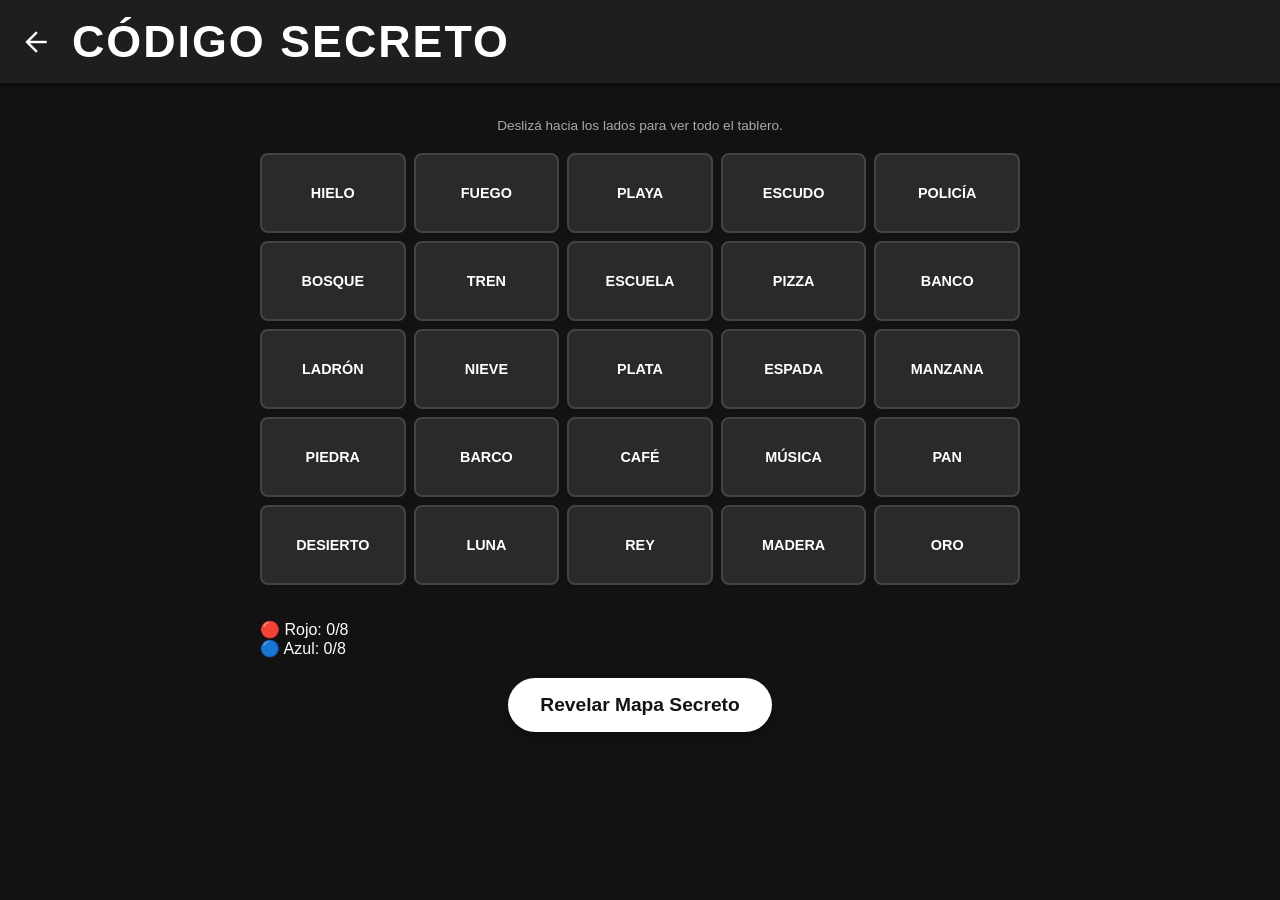
<file: pages/codigo.html>
<!DOCTYPE html>
<html lang="es">
<head>
    <meta charset="UTF-8">
    <meta name="viewport" content="width=device-width, initial-scale=1.0">
    <title>Código Secreto</title>
    
    <link rel="apple-touch-icon" href="../img/ZARK.png">
    <meta name="apple-mobile-web-app-capable" content="yes">
    <meta name="apple-mobile-web-app-status-bar-style" content="black-translucent">
    <meta name="apple-mobile-web-app-title" content="ZARK">
    
    <link href="https://fonts.googleapis.com/css2?family=Material+Symbols+Outlined" rel="stylesheet" />
    <link rel="stylesheet" href="../css/style.css">
</head>
<body>

    <header class="header header-secundario">
        <a href="../index.html" class="material-symbols-outlined btn-volver">arrow_back</a>
        <h1 class="logo">Código Secreto</h1>
    </header>

    <main class="contenedor-principal">
        
        <p class="texto-ayuda text-center">Deslizá hacia los lados para ver todo el tablero.</p>

        <!-- Contenedor que permite scrollear en celulares -->
        <div class="tablero-wrapper">
            <div id="tablero-codigo" class="tablero-grid">
                <!-- Las cartas se generan por JS -->
            </div>
        </div>

        <!-- NUEVO: MARCADOR DE EQUIPOS -->
        <div id="marcador" class="marcador-codigo mt-20">
            <div class="puntaje puntaje-rojo">🔴 Rojo: <span id="contador-rojo">0</span>/8</div>
            <div class="puntaje puntaje-azul">🔵 Azul: <span id="contador-azul">0</span>/8</div>
        </div>

        <!-- Botón del Jefe de Espías -->
        <div class="controles-espia text-center mt-20">
            <button id="btn-espia" class="btn-accion">Revelar Mapa Secreto</button>
        </div>

        <!-- ESTO ES LO QUE FALTABA: Pantalla de Fin de Juego -->
        <div id="mensaje-fin" class="mensaje-fin-juego oculto text-center mt-20">
            <h2 id="texto-fin">Gana el Equipo Rojo</h2>
            <button id="btn-reiniciar-codigo" class="btn-accion mt-20">Jugar de nuevo</button>
        </div>


    </main>

    <script src="../js/codigo.js?v=1"></script>
</body>
</html>
</file>
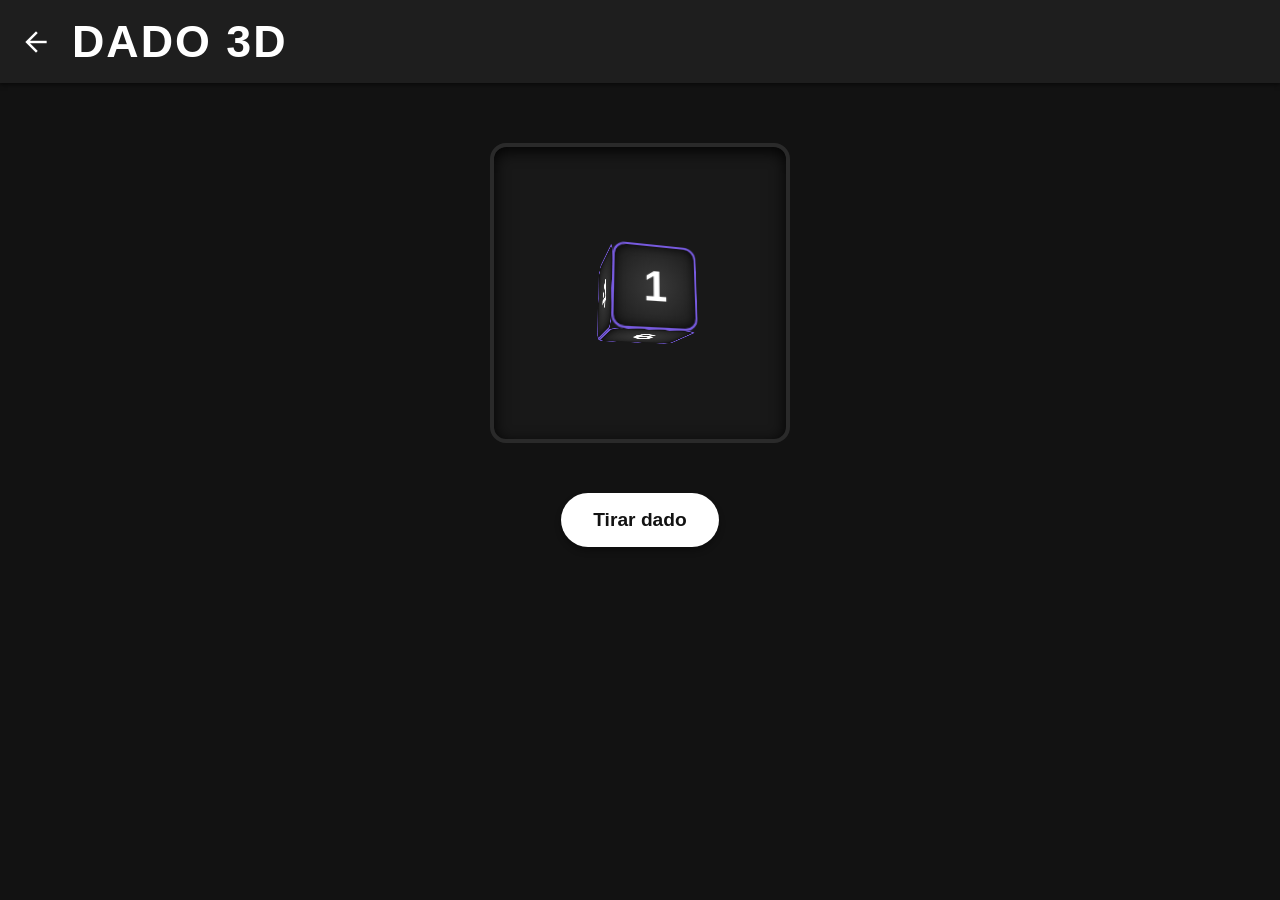
<file: pages/dados.html>
<!DOCTYPE html>
<html lang="es">
<head>
    <meta charset="UTF-8">
    <meta name="viewport" content="width=device-width, initial-scale=1.0">
    <title>Dados 3D</title>
    
    <link rel="apple-touch-icon" href="../img/ZARK.png">
    <meta name="apple-mobile-web-app-capable" content="yes">
    <meta name="apple-mobile-web-app-status-bar-style" content="black-translucent">
    <meta name="apple-mobile-web-app-title" content="ZARK">
    
    <link href="https://fonts.googleapis.com/css2?family=Material+Symbols+Outlined" rel="stylesheet" />
    <link rel="stylesheet" href="../css/style.css">
</head>
<body>

    <header class="header header-secundario">
        <a href="../index.html" class="material-symbols-outlined btn-volver">arrow_back</a>
        <h1 class="logo">Dado 3D</h1>
    </header>

    <main class="contenedor-principal text-center">
        
        <!-- La lona donde rebota -->
        <div class="arena-dados" id="arena">
            
            <!-- El contenedor que se mueve en X e Y -->
            <div id="movedor-dado">
                <!-- El espacio 3D que permite ver la profundidad -->
                <div class="escena-3d">
                    <!-- El dado físico que rota -->
                    <div class="cubo" id="dado-3d">
                        <div class="cara cara-1">1</div>
                        <div class="cara cara-2">2</div>
                        <div class="cara cara-3">3</div>
                        <div class="cara cara-4">4</div>
                        <div class="cara cara-5">5</div>
                        <div class="cara cara-6">6</div>
                    </div>
                </div>
            </div>

        </div>

        <button id="btn-tirar" class="btn-accion mt-20">Tirar dado</button>
        <p id="resultado-dado" class="mensaje-estado"></p>

    </main>

    <script src="../js/dados.js"></script>
</body>
</html>
</file>
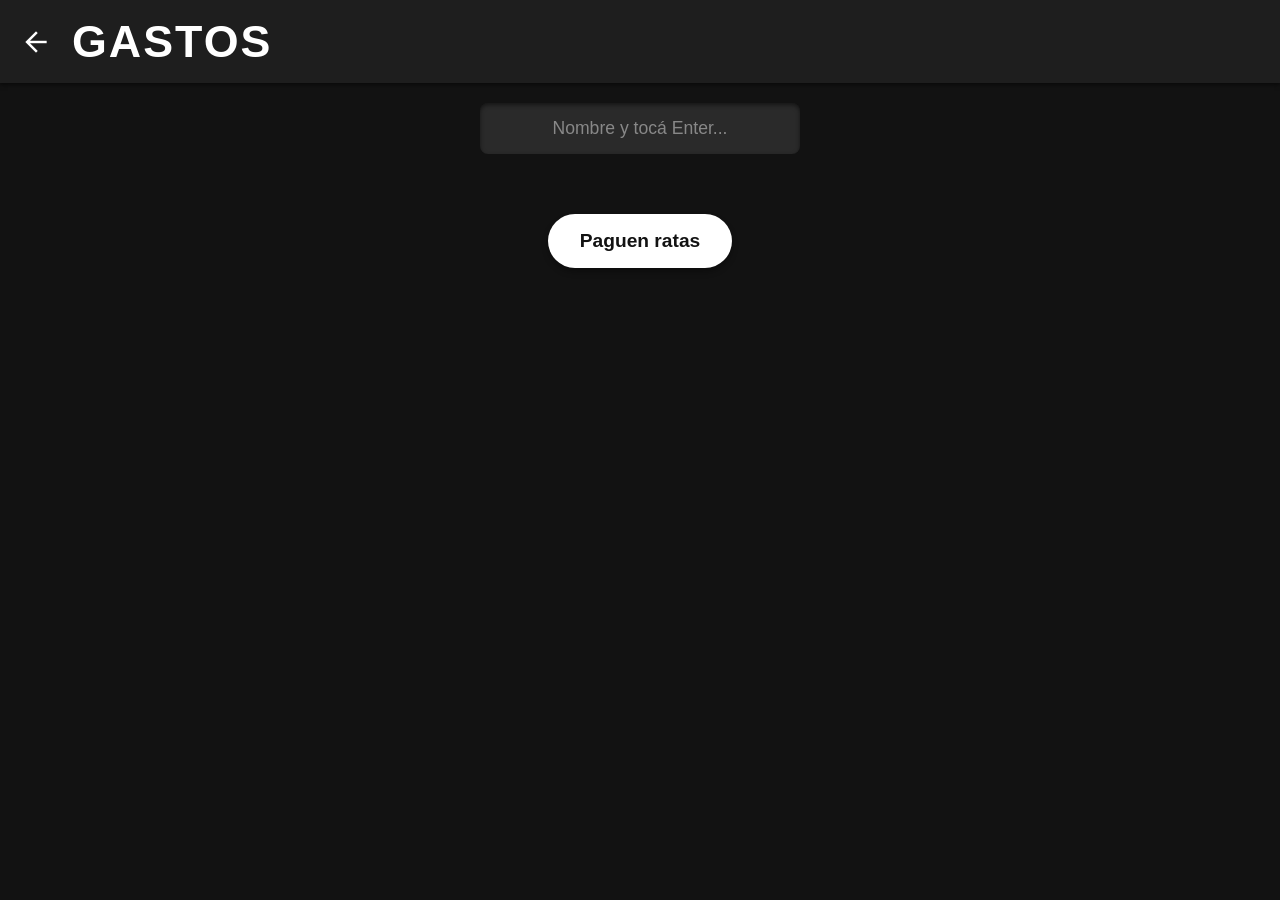
<file: pages/gastos.html>
<!DOCTYPE html>
<html lang="es">
<head>
    <meta charset="UTF-8">
    <meta name="viewport" content="width=device-width, initial-scale=1.0">
    <title>Gastos</title>
    <link rel="apple-touch-icon" href="../img/ZARK.png">
    <meta name="apple-mobile-web-app-capable" content="yes">
    <meta name="apple-mobile-web-app-status-bar-style" content="black-translucent">
    <meta name="apple-mobile-web-app-title" content="ZARK">
    <link href="https://fonts.googleapis.com/css2?family=Material+Symbols+Outlined" rel="stylesheet" />
    <link rel="stylesheet" href="../css/style.css">
</head>
<body>

    <header class="header header-secundario">
        <a href="../index.html" class="material-symbols-outlined btn-volver">arrow_back</a>
        <h1 class="logo">Gastos</h1>
    </header>

    <main class="slider-ventana">
        <!-- Este contenedor mide 200% de ancho y se mueve para los costados -->
        <div id="slider-contenedor" class="slider-contenedor">
            
            <!-- PANEL 1: INGRESO DE DATOS -->
            <section class="slider-panel">
                <div class="panel-agregar-rapido">
                    <input type="text" id="input-nombre" class="input-form-grande" placeholder="Nombre y tocá Enter...">
                </div>

                <!-- Lista donde aparecen los nombres con su input de plata -->
                <ul id="lista-gastos" class="lista-gastos"></ul>

                <button id="btn-calcular" class="btn-accion mt-20">Paguen ratas</button>
            </section>

            <!-- PANEL 2: RESULTADOS -->
            <section class="slider-panel panel-resultados">
                <h2 class="titulo-resultados">Resumen de Cuentas</h2>
                <div class="resumen-total">
                    <p>Total gastado: <span id="total-gastado">$0</span></p>
                    <p>Cada uno paga: <span id="pago-por-cabeza">$0</span></p>
                </div>

                <ul id="lista-resultados" class="lista-resultados">
                    <!-- Acá JS inyecta "Juan le debe a Pedro $1000" -->
                </ul>

                <!-- Nuevo botón con estilo moderno -->
                <button id="btn-volver-editar" class="btn-outline mt-20">
                    <span class="material-symbols-outlined">edit</span> Volver a editar
                </button>
            </section>

        </div>
    </main>

    <script src="../js/gastos.js"></script>
</body>
</html>
</file>
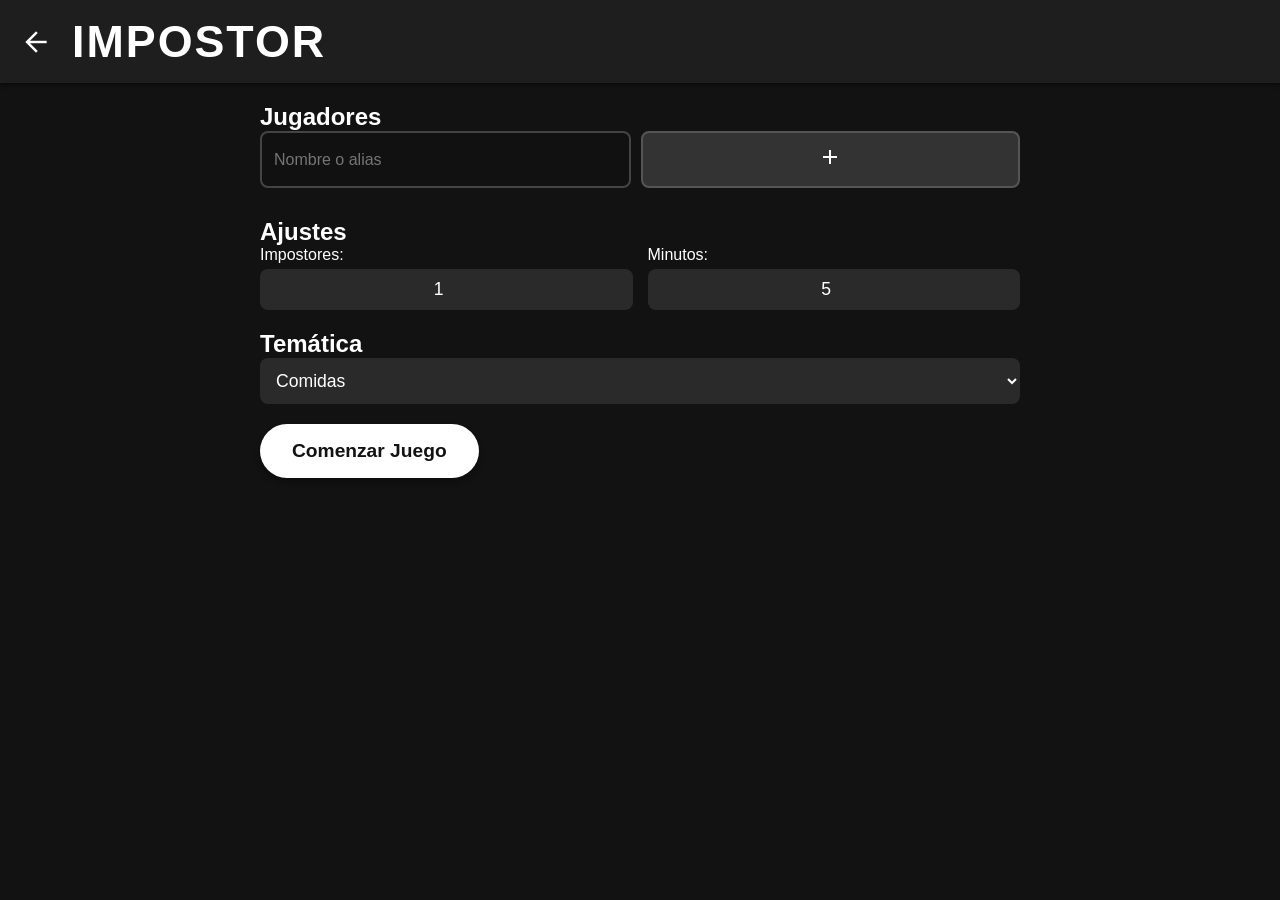
<file: pages/impostor.html>
<!DOCTYPE html>
<html lang="es">
<head>
    <meta charset="UTF-8">
    <meta name="viewport" content="width=device-width, initial-scale=1.0">
    <title>Impostor</title>
    
    <link rel="apple-touch-icon" href="../img/ZARK.png">
    <meta name="apple-mobile-web-app-capable" content="yes">
    <meta name="apple-mobile-web-app-status-bar-style" content="black-translucent">
    <meta name="apple-mobile-web-app-title" content="ZARK">
    
    <link href="https://fonts.googleapis.com/css2?family=Material+Symbols+Outlined" rel="stylesheet" />
    <link rel="stylesheet" href="../css/style.css">
</head>
<body>

    <header class="header header-secundario">
        <a href="../index.html" class="material-symbols-outlined btn-volver">arrow_back</a>
        <h1 class="logo">Impostor</h1>
    </header>

    <main class="contenedor-principal">
        
        <!-- FASE 1: CONFIGURACIÓN -->
       <div id="fase-configuracion">
            <h2 class="subtitulo">Jugadores</h2>
            <div class="input-grupo" style="display: flex; gap: 10px;">
                <!-- Le agregamos la clase input-estilo -->
                <input type="text" id="input-jugador" class="input-estilo" placeholder="Nombre o alias" autocomplete="off">
                <button id="btn-agregar-jugador" class="btn-secundario">
                    <span class="material-symbols-outlined">add</span>
                </button>
            </div>
            <ul id="lista-jugadores" class="lista-simple"></ul>

            <h2 class="subtitulo mt-20">Ajustes</h2>
            <div class="ajustes-grid">
                <div class="ajuste-item">
                    <label>Impostores:</label>
                    <input type="number" id="input-impostores" value="1" min="1" max="5">
                </div>
                <div class="ajuste-item">
                    <label>Minutos:</label>
                    <input type="number" id="input-tiempo" value="5" min="1" max="15">
                </div>
            </div>

            <h2 class="subtitulo mt-20">Temática</h2>
            <!-- Le sacamos los emojis -->
            <select id="select-tema" class="select-estilo">
                <option value="comidas">Comidas</option>
                <option value="lugares">Lugares</option>
                <option value="famosos">Famosos</option>
                <option value="animales">Animales</option>
                <option value="profesiones">Profesiones</option>
            </select>

            <button id="btn-iniciar" class="btn-accion mt-20">Comenzar Juego</button>
        </div>

        <!-- FASE 2: VER ROLES (Pasar el celular) -->
        <div id="fase-roles" class="oculto text-center">
            <h2 id="turno-de" class="titulo-grande">Turno de...</h2>
            <p class="texto-ayuda">¡Asegurate de que nadie más esté mirando la pantalla!</p>
            
            <div id="tarjeta-rol" class="tarjeta-rol oculta">
                <p id="texto-rol" class="rol-destacado">Palabra o Impostor</p>
            </div>

            <button id="btn-ver-rol" class="btn-accion mt-20">Ver mi rol</button>
            <button id="btn-ocultar-rol" class="btn-secundario mt-20 oculto">Ocultar y Pasar</button>
        </div>

        <!-- FASE 3: CRONÓMETRO -->
        <div id="fase-cronometro" class="oculto text-center">
            <h2 class="subtitulo">¡Hagan sus preguntas!</h2>
            <div id="reloj" class="reloj-gigante">05:00</div>
            <button id="btn-revelar" class="btn-accion mt-20">Revelar Impostor/es</button>
        </div>

        <!-- FASE 4: RESULTADOS -->
        <div id="fase-resultados" class="oculto text-center">
            <h2 class="subtitulo">La palabra secreta era:</h2>
            <!-- Usamos la clase reloj-gigante acá -->
            <div class="reloj-gigante" id="palabra-revelada" style="margin-bottom: 20px;">Palabra</div>
            
            <h2 class="subtitulo mt-20">Los impostores eran:</h2>
            <!-- Y también la usamos acá para la lista -->
            <div class="reloj-gigante" style="padding: 10px;">
                <ul id="lista-impostores-final" class="lista-impostores"></ul>
            </div>

            <button id="btn-reiniciar" class="btn-accion mt-20">Jugar otra vez</button>
        </div>

    </main>

    <script src="../js/impostor.js?v=1"></script>
</body>
</html>
</file>
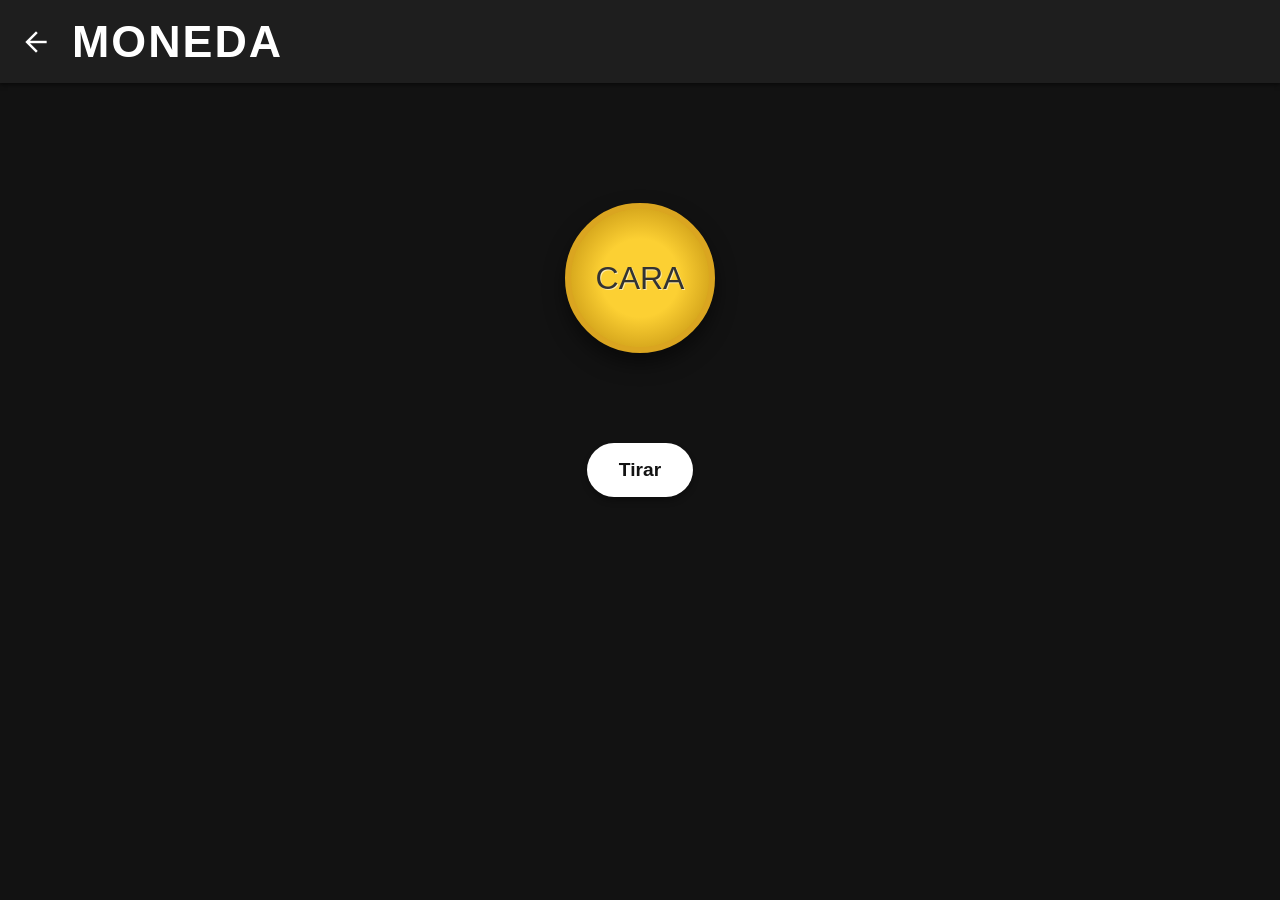
<file: pages/moneda.html>
<!DOCTYPE html>
<html lang="es">
<head>
    <meta charset="UTF-8">
    <meta name="viewport" content="width=device-width, initial-scale=1.0">
    <title>Cara o Cruz</title>
    <link rel="apple-touch-icon" href="../img/ZARK.png">
    <meta name="apple-mobile-web-app-capable" content="yes">
    <meta name="apple-mobile-web-app-status-bar-style" content="black-translucent">
    <meta name="apple-mobile-web-app-title" content="ZARK">
    <link href="https://fonts.googleapis.com/css2?family=Material+Symbols+Outlined" rel="stylesheet" />
    <link rel="stylesheet" href="../css/style.css">
</head>
<body>

    <!-- Header con botón de volver -->
    <header class="header header-secundario">
        <a href="../index.html" class="material-symbols-outlined btn-volver">arrow_back</a>
        <h1 class="logo">Moneda</h1>
    </header>

    <main class="contenedor-principal text-center">
       <!-- Contenedor de la moneda -->
        <div class="zona-moneda">
            <!-- El envoltorio se encarga de hacer el salto hacia arriba -->
            <div id="moneda-envoltorio">
                <!-- La moneda 3D se encarga de girar -->
                <div id="moneda" class="moneda-3d">
                    <div class="cara-moneda frente">
                        <span class="texto-moneda">CARA</span>
                    </div>
                    <div class="cara-moneda dorso">
                        <span class="texto-moneda">CRUZ</span>
                    </div>
                </div>
            </div>
        </div>

        <!-- Botón para tirar -->
        <button id="btn-tirar" class="btn-accion">Tirar</button>
        
        <!-- Mensaje de estado -->
        <p id="mensaje" class="mensaje-estado"></p>
    </main>

    <!-- Cargamos la lógica de esta pantalla -->
    <script src="../js/moneda.js"></script>
</body>
</html>
</file>
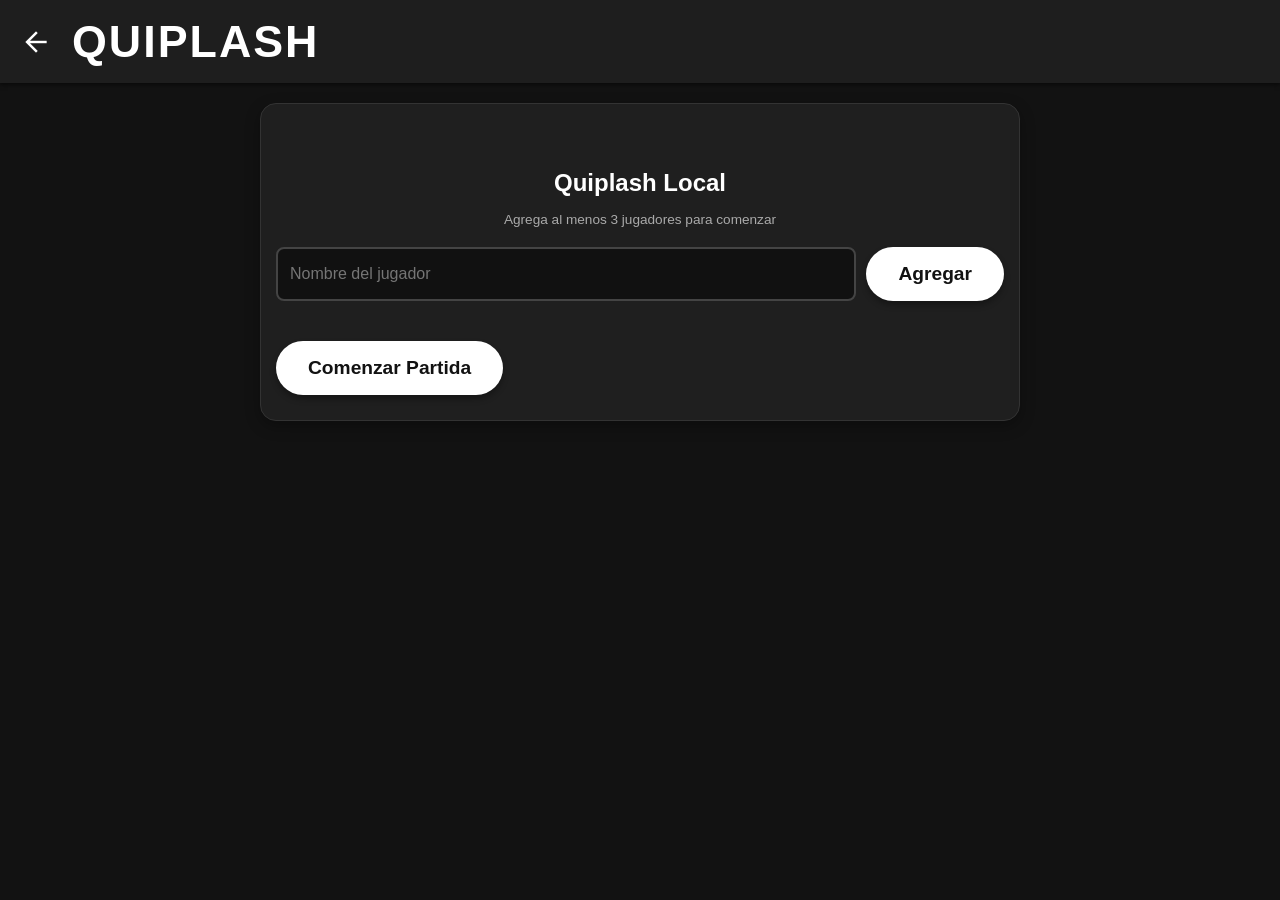
<file: pages/quiplash.html>
<!DOCTYPE html>
<html lang="es">
<head>
    <meta charset="UTF-8">
    <meta name="viewport" content="width=device-width, initial-scale=1.0">
    <title>Quiplash</title>
    
    <link rel="apple-touch-icon" href="../img/ZARK.png">
    <meta name="apple-mobile-web-app-capable" content="yes">
    <meta name="apple-mobile-web-app-status-bar-style" content="black-translucent">
    <meta name="apple-mobile-web-app-title" content="ZARK">
    
    <link href="https://fonts.googleapis.com/css2?family=Material+Symbols+Outlined" rel="stylesheet" />
    <link rel="stylesheet" href="../css/style.css?v=6">
</head>
<body>

    <header class="header header-secundario">
        <a href="../index.html" class="material-symbols-outlined btn-volver">arrow_back</a>
        <h1 class="logo">Quiplash</h1>
    </header>

    <main class="contenedor-principal">
        
       <!-- FASE 1: AGREGAR JUGADORES -->
        <div id="pantalla-setup" class="caja-juego">
            <h2 class="subtitulo text-center mb-10">Quiplash Local</h2>
            <p id="contador-minimo" class="texto-ayuda text-center mb-20">Agrega al menos 3 jugadores para comenzar</p>
            
            <div class="input-grupo">
                <input type="text" id="input-nombre" placeholder="Nombre del jugador" class="input-estilo" autocomplete="off">
                <button id="btn-agregar" class="btn-accion">Agregar</button>
            </div>
            
            <ul id="lista-jugadores" class="lista-jugadores mt-20">
                <!-- Se llenan por JS -->
            </ul>
            
            <button id="btn-iniciar" class="btn-accion mt-20" disabled>Comenzar Partida</button>
        </div>

        <!-- FASE 2: PANTALLA INTERMEDIA DE PASE (SEGURIDAD) -->
        <div id="pantalla-pase" class="caja-juego oculto text-center">
            <h2 class="subtitulo mb-20" id="titulo-pase">Ponele el celu a alguien</h2>
            <p id="texto-aviso-pase" class="texto-ayuda mb-20">Asegurate de que nadie más mire la pantalla.</p>
            <button id="btn-listo-pase" class="btn-accion">Soy <span id="nombre-siguiente">Jugador</span></button>
        </div>

        <!-- FASE 3: ESCRITURA DE RESPUESTA -->
        <div id="pantalla-escritura" class="caja-juego oculto">
            <div class="frase-card mb-20">
                <span class="etiqueta-fase">Consigna para <span id="turno-escritor"></span></span>
                <p id="texto-consigna-escritura" class="frase-texto"></p>
            </div>
            <textarea id="input-respuesta" class="textarea-estilo" placeholder="Escribi tu respuesta" rows="3"></textarea>
            <button id="btn-enviar-respuesta" class="btn-accion mt-20">Enviar Respuesta</button>
        </div>

        <!-- FASE 4: TURNO DEL JUEZ (TARJETAS ANÓNIMAS) -->
        <div id="pantalla-juez" class="caja-juego oculto">
            <div class="frase-card mb-20">
                <span class="etiqueta-fase">Turno del Juez: <span id="nombre-juez"></span></span>
                <p id="texto-consigna-juez" class="frase-texto"></p>
            </div>
            <p class="texto-ayuda text-center mb-20">Toca cada tarjeta para leer la respuesta en voz alta. Luego elegí el podio.</p>
            
            <div id="contenedor-tarjetas" class="tarjetas-grid">
                <!-- Se generan las tarjetas anónimas dinámicamente -->
            </div>

            <div id="panel-podio-info" class="text-center mt-20 oculto">
                <p id="texto-instruccion-podio" class="subtitulo">Selecciona la de 3 Puntos</p>
                <button id="btn-confirmar-podio" class="btn-accion mt-10" disabled>Confirmar Podio</button>
            </div>
        </div>

        <!-- FASE 5: LEADERBOARD DE RONDA -->
        <div id="pantalla-leaderboard" class="caja-juego oculto text-center">
            <h2 class="subtitulo mb-20">Tabla de Posiciones</h2>
            <div id="lista-leaderboard" class="leaderboard-box mb-20">
                <!-- Puntajes parciales -->
            </div>
            <button id="btn-siguiente-ronda" class="btn-accion">Siguiente Ronda</button>
        </div>

    </main>

    <script src="../js/quiplash.js?v=6"></script>
</body>
</html>
</file>
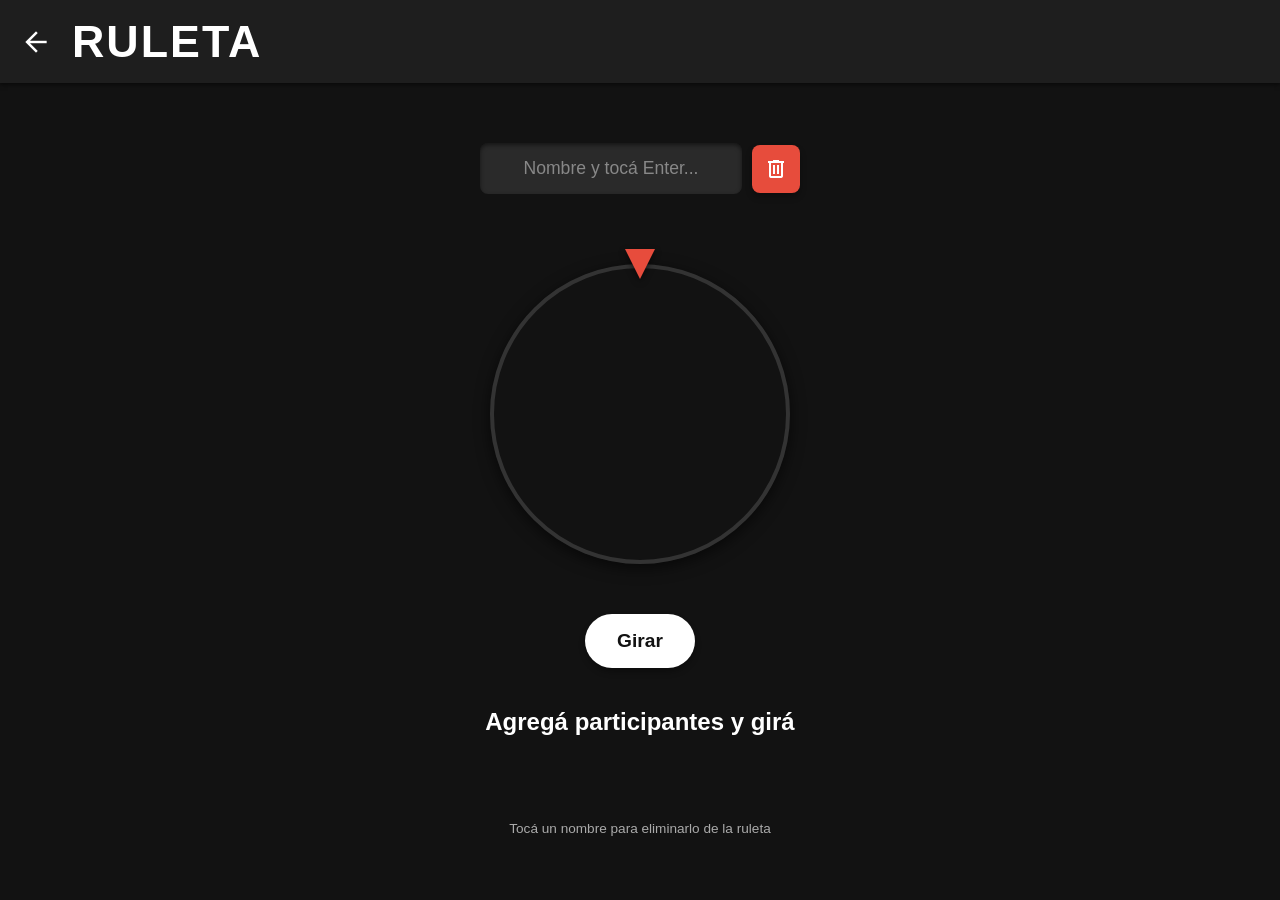
<file: pages/ruleta.html>
<!DOCTYPE html>
<html lang="es">
<head>
    <meta charset="UTF-8">
    <meta name="viewport" content="width=device-width, initial-scale=1.0">
    <title>Ruleta</title>
    <link rel="apple-touch-icon" href="../img/ZARK.png">
    <meta name="apple-mobile-web-app-capable" content="yes">
    <meta name="apple-mobile-web-app-status-bar-style" content="black-translucent">
    <meta name="apple-mobile-web-app-title" content="ZARK">
    <link href="https://fonts.googleapis.com/css2?family=Material+Symbols+Outlined" rel="stylesheet" />
    <link rel="stylesheet" href="../css/style.css">
</head>
<body>

    <header class="header header-secundario">
        <a href="../index.html" class="material-symbols-outlined btn-volver">arrow_back</a>
        <h1 class="logo">Ruleta</h1>
    </header>

    <main class="contenedor-principal text-center">
        
        <!-- Panel para carga rápida con botón de Limpiar -->
        <div class="panel-agregar-rapido">
            <input type="text" id="input-nombre" class="input-form-grande" placeholder="Nombre y tocá Enter...">
            <button id="btn-limpiar" class="btn-limpiar" title="Borrar todo">
                <span class="material-symbols-outlined">delete</span>
            </button>
        </div>

        <!-- Contenedor de la ruleta visual -->
        <div class="contenedor-ruleta">
            <div class="puntero"></div>
            <canvas id="ruleta-canvas" width="300" height="300"></canvas>
        </div>

        <button id="btn-girar" class="btn-accion">Girar</button>
        <p id="mensaje" class="mensaje-estado">Agregá participantes y girá</p>

        <!-- Lista de participantes -->
        <ul id="lista-participantes" class="lista-nombres"></ul>
        <p class="texto-ayuda"> Tocá un nombre para eliminarlo de la ruleta</p>

    </main>

    <script src="../js/ruleta.js"></script>
</body>
</html>
</file>
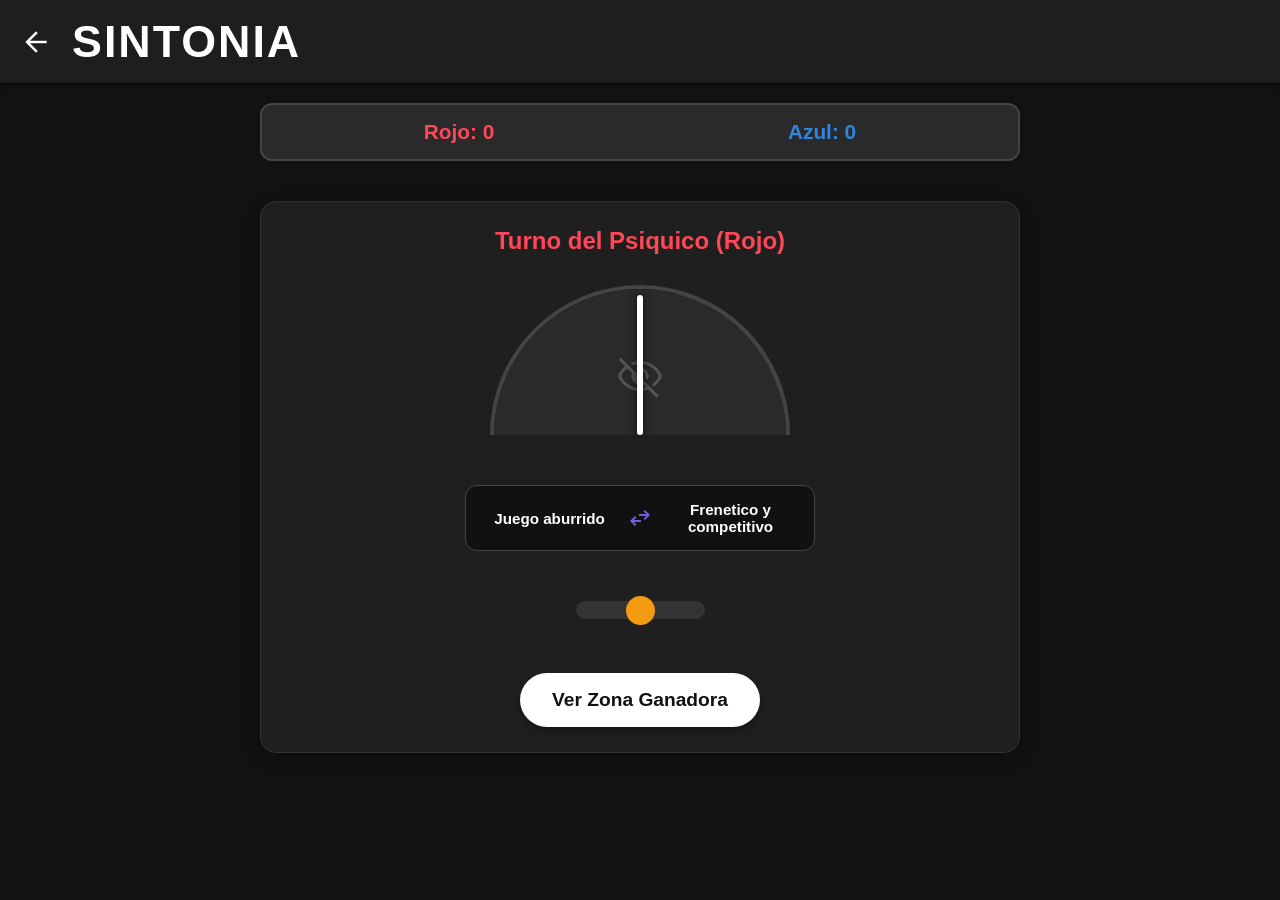
<file: pages/sintonia.html>
<!DOCTYPE html>
<html lang="es">
<head>
    <meta charset="UTF-8">
    <meta name="viewport" content="width=device-width, initial-scale=1.0">
    <title>Sintonia</title>
    
    <link rel="apple-touch-icon" href="../img/ZARK.png">
    <meta name="apple-mobile-web-app-capable" content="yes">
    <meta name="apple-mobile-web-app-status-bar-style" content="black-translucent">
    <meta name="apple-mobile-web-app-title" content="ZARK">
    
    <link href="https://fonts.googleapis.com/css2?family=Material+Symbols+Outlined" rel="stylesheet" />
    <link rel="stylesheet" href="../css/style.css?v=5">
</head>
<body>

    <header class="header header-secundario">
        <a href="../index.html" class="material-symbols-outlined btn-volver">arrow_back</a>
        <h1 class="logo">Sintonia</h1>
    </header>

    <main class="contenedor-principal">
        
        <!-- Marcador con fondo oscuro -->
        <div class="marcador-sintonia mb-20">
            <div class="puntaje-sintonia pt-rojo">Rojo: <span id="puntos-rojo">0</span></div>
            <div class="puntaje-sintonia pt-azul">Azul: <span id="puntos-azul">0</span></div>
        </div>

        <!-- Caja principal del juego -->
        <div class="caja-juego text-center">
            
            <h2 id="texto-estado" class="subtitulo mb-20">Turno del Psiquico</h2>

            <!-- El Dial Giratorio -->
            <div class="rueda-container">
                <div class="rueda-base">
                    <div id="zona-objetivo" class="zona-objetivo"></div>
                    <div id="tapa-rueda" class="tapa-rueda">
                        <span class="material-symbols-outlined icono-misterio">visibility_off</span>
                    </div>
                    <div id="aguja" class="aguja"></div>
                </div>
            </div>

            <!-- Conceptos horizontales con caja propia -->
            <div class="conceptos-box">
                <span id="concepto-izq" class="concepto-texto">Concepto A</span>
                <span class="material-symbols-outlined icono-flechas">swap_horiz</span>
                <span id="concepto-der" class="concepto-texto">Concepto B</span>
            </div>

            <!-- Slider rediseñado -->
            <div class="slider-container mt-20">
                <input type="range" id="slider-aguja" min="0" max="180" value="90" disabled>
            </div>

            <!-- Boton de accion -->
            <div class="mt-20">
                <button id="btn-accion-principal" class="btn-accion">Ver Zona Ganadora</button>
            </div>

        </div>

    </main>

    <script src="../js/sintonia.js?v=5"></script>
</body>
</html>
</file>
<file: css/style.css>
/* Reseteo básico */
* { margin: 0; padding: 0; box-sizing: border-box; font-family: sans-serif; }
body { background-color: #121212; color: #ffffff; }

/* ================= HEADER ================= */
.header {
    display: flex; justify-content: center; align-items: center;
    padding: 16px 20px; background-color: #1e1e1e;
    box-shadow: 0 2px 4px rgba(0,0,0,0.5); position: relative;
}
.logo {
    font-size: 2.2rem; font-weight: 900;
    font-family: "Arial Black", Impact, sans-serif; 
    letter-spacing: 2px; text-transform: uppercase;
}
.menu-btn {
    font-size: 2rem; cursor: pointer;
    position: absolute; right: 20px;
}

/* ================= CUADRÍCULA ================= */
.contenedor-principal { padding: 20px; }
.grid-cuadrados { display: grid; grid-template-columns: repeat(2, 1fr); gap: 16px; }
.cuadrado {
    background-color: #1e1e1e; border-radius: 12px; text-decoration: none;
    color: #ffffff; display: flex; flex-direction: column;
    justify-content: center; align-items: center; gap: 10px;
    aspect-ratio: 1 / 1; box-shadow: 0 4px 6px rgba(0,0,0,0.3);
    transition: transform 0.2s;
}
.cuadrado:active { transform: scale(0.95); background-color: #2a2a2a; }
.cuadrado .icono { font-size: 3rem; color: #775adf; }
.cuadrado .texto { font-size: 1rem; font-weight: 600; }

@media (min-width: 768px) {
    .contenedor-principal { max-width: 800px; margin: 0 auto; }
    .grid-cuadrados { grid-template-columns: repeat(3, 1fr); gap: 24px; }
    .logo { font-size: 2.8rem; }
}

/* ================= PANTALLAS SECUNDARIAS ================= */
.header-secundario { justify-content: flex-start; gap: 20px; }
.btn-volver { color: #ffffff; text-decoration: none; font-size: 2rem; }
.text-center {
    text-align: center; display: flex; flex-direction: column;
    align-items: center; gap: 30px; margin-top: 40px;
}

/* ================= LA MONEDA ================= */
.zona-moneda { perspective: 1000px; margin: 60px 0; height: 150px; }
.moneda-3d {
    width: 150px; height: 150px; position: relative;
    transform-style: preserve-3d; transition: transform 2s cubic-bezier(0.15, 0.9, 0.35, 1); 
}
.cara-moneda {
    width: 100%; height: 100%; position: absolute; backface-visibility: hidden;
    border-radius: 50%; display: flex; justify-content: center;
    align-items: center; box-shadow: 0 10px 20px rgba(0,0,0,0.5);
}
.texto-moneda {
    font-family: 'Arial Black', sans-serif; font-size: 2rem; color: #333;
    text-shadow: 1px 1px 0px rgba(255,255,255,0.6);
}
.frente { background: radial-gradient(circle, #fcd033 40%, #b8860b 100%); border: 6px solid #daa520; }
.dorso { transform: rotateX(180deg); background: radial-gradient(circle, #f0f0f0 40%, #a9a9a9 100%); border: 6px solid #808080; }
.saltando { animation: saltoMoneda 2s ease-out; }
@keyframes saltoMoneda {
    0% { transform: translateY(0) scale(1); }
    50% { transform: translateY(-250px) scale(1.2); }
    100% { transform: translateY(0) scale(1); }
}

/* ================= BOTONES SECUNDARIOS ================= */
.btn-accion {
    background-color: #ffffff; color: #121212; border: none;
    padding: 16px 32px; font-size: 1.2rem; font-weight: bold;
    border-radius: 30px; cursor: pointer; box-shadow: 0 4px 6px rgba(0,0,0,0.3);
}
.btn-accion:active { transform: scale(0.95); }

/* NUEVO BOTÓN OUTLINE (MODERNO) */
.btn-outline {
    background-color: transparent;
    color: #775adf;
    border: 2px solid #775adf;
    padding: 16px 32px;
    font-size: 1.2rem;
    font-weight: bold;
    border-radius: 30px;
    cursor: pointer;
    display: flex;
    align-items: center;
    justify-content: center;
    gap: 8px;
    transition: background-color 0.2s, transform 0.1s;
}
.btn-outline:active {
    transform: scale(0.95);
    background-color: rgba(119, 90, 223, 0.15);
}

.mensaje-estado { font-size: 1.5rem; font-weight: bold; margin-top: 10px; }
.mt-20 { margin-top: 20px; }

/* ================= FORMULARIO RULETA Y LISTA ================= */
.panel-agregar-rapido {
    display: flex; justify-content: center; align-items: center; gap: 10px;
    width: 100%; max-width: 320px; margin: 0 auto 20px auto;
}
.input-form-grande {
    flex-grow: 1; padding: 15px; border: none; border-radius: 8px;
    font-size: 1.1rem; outline: none; text-align: center;
    background-color: #2a2a2a; color: #ffffff;
    box-shadow: inset 0 2px 4px rgba(0,0,0,0.5); 
}
.input-form-grande::placeholder { color: #888888; }
.btn-limpiar {
    background-color: #e74c3c; color: white; border: none;
    border-radius: 8px; padding: 12px; cursor: pointer;
    display: flex; align-items: center; justify-content: center;
    box-shadow: 0 4px 6px rgba(0,0,0,0.3); transition: transform 0.1s;
}
.btn-limpiar:active { transform: scale(0.9); }
.lista-nombres {
    list-style: none; margin-top: 10px; display: flex;
    flex-wrap: wrap; gap: 10px; justify-content: center;
}
.lista-nombres li {
    background-color: #2a2a2a; padding: 8px 15px;
    border-radius: 20px; font-size: 0.9rem; border-left: 5px solid; 
    cursor: pointer; transition: opacity 0.2s;
}
.lista-nombres li:active { opacity: 0.5; }
.texto-ayuda { font-size: 0.85rem; color: #888888; margin-top: 15px; }

/* ================= LA RULETA VISUAL ================= */
.contenedor-ruleta { position: relative; width: 300px; height: 300px; margin: 20px auto; }
#ruleta-canvas {
    width: 100%; height: 100%; border-radius: 50%;
    transition: transform 4s cubic-bezier(0.15, 0.9, 0.2, 1);
    box-shadow: 0 4px 15px rgba(0,0,0,0.6); border: 4px solid #333;
}
.puntero {
    position: absolute; top: -15px; left: 50%; transform: translateX(-50%); 
    width: 0; height: 0; border-left: 15px solid transparent;
    border-right: 15px solid transparent; border-top: 30px solid #e74c3c;
    z-index: 10; filter: drop-shadow(0 3px 3px rgba(0,0,0,0.5));
}

/* ================= SLIDER Y GASTOS (NUEVO) ================= */
.slider-ventana {
    width: 100%; overflow: hidden; position: relative; padding-top: 20px;
}
.slider-contenedor {
    display: flex; width: 200%; 
    transition: transform 0.4s cubic-bezier(0.25, 0.8, 0.25, 1); 
}
.slider-panel {
    width: 50%; display: flex; flex-direction: column;
    align-items: center; padding: 0 20px;
}
.mostrar-resultados { transform: translateX(-50%); }

.lista-gastos {
    list-style: none; width: 100%; max-width: 400px;
    display: flex; flex-direction: column; gap: 15px; margin-bottom: 20px;
}
.gasto-item {
    background-color: #1e1e1e; border-radius: 12px; padding: 15px;
    display: flex; justify-content: space-between; align-items: center;
    box-shadow: 0 4px 6px rgba(0,0,0,0.3);
}
.gasto-nombre { font-size: 1.1rem; font-weight: bold; color: #ffffff; }
.gasto-input-container {
    display: flex; align-items: center; background-color: #2a2a2a;
    border-radius: 8px; padding: 5px 10px;
}
.gasto-simbolo { color: #4CAF50; font-weight: bold; margin-right: 5px; }

/* Ampliado un poco para que entren más dígitos */
.input-plata {
    background: none; border: none; color: white;
    font-size: 1.1rem; width: 100px; outline: none;
    text-align: right; font-family: monospace;
}
.input-plata::placeholder { color: #888888; }

.btn-eliminar {
    background: none; border: none; color: #e74c3c;
    cursor: pointer; margin-left: 10px; display: flex;
    align-items: center; justify-content: center;
}

.titulo-resultados { margin-bottom: 20px; color: #775adf; }
.resumen-total {
    background-color: #1e1e1e; padding: 15px 30px; border-radius: 12px;
    text-align: center; margin-bottom: 20px; font-size: 1.1rem;
    border: 2px solid #333;
}
.lista-resultados {
    list-style: none; width: 100%; max-width: 400px;
    display: flex; flex-direction: column; gap: 10px;
}
.resultado-item {
    background-color: #2a2a2a; padding: 15px; border-radius: 8px;
    display: flex; align-items: center; gap: 10px;
    border-left: 4px solid #775adf;
}

/* ================= MÓDULO DE DADOS 3D ================= */
.arena-dados {
    width: 300px;
    height: 300px;
    background-color: #181818;
    border: 4px solid #2a2a2a;
    border-radius: 16px;
    box-shadow: inset 0 4px 15px rgba(0,0,0,0.9);
    position: relative;
    margin: 0 auto;
    overflow: hidden;
}

#movedor-dado {
    position: absolute;
    width: 80px;
    height: 80px;
    /* Arranca en el centro de la arena (300/2 - 80/2 = 110) */
    left: 110px;
    top: 110px;
}

.escena-3d {
    width: 100%;
    height: 100%;
    perspective: 400px; /* Le da el efecto de profundidad a la cámara */
}

.cubo {
    width: 100%;
    height: 100%;
    position: relative;
    transform-style: preserve-3d;
    /* La transición suave para que la rotación se vea realista */
    transition: transform 3s cubic-bezier(0.1, 0.8, 0.2, 1);
    transform: rotateX(15deg) rotateY(15deg);
}

.cara {
    position: absolute;
    width: 80px;
    height: 80px;
    background: radial-gradient(circle, #3a3a3a, #1a1a1a);
    border: 2px solid #775adf;
    border-radius: 12px;
    display: flex;
    justify-content: center;
    align-items: center;
    font-size: 40px;
    font-weight: bold;
    color: #ffffff;
    box-shadow: inset 0 0 10px rgba(0,0,0,0.8);
    backface-visibility: hidden; /* Oculta el lado de adentro del cubo */
}

/* Posicionamiento espacial de las 6 caras para formar el cubo */
.cara-1 { transform: rotateY(0deg) translateZ(40px); }
.cara-2 { transform: rotateY(90deg) translateZ(40px); }
.cara-3 { transform: rotateY(180deg) translateZ(40px); }
.cara-4 { transform: rotateY(-90deg) translateZ(40px); }
.cara-5 { transform: rotateX(90deg) translateZ(40px); }
.cara-6 { transform: rotateX(-90deg) translateZ(40px); }

/* ================= MÓDULO IMPOSTOR ================= */
.oculto {
    display: none !important;
}

.lista-simple {
    list-style: none;
    padding: 0;
    margin-top: 10px;
    max-height: 150px;
    overflow-y: auto;
}

.lista-simple li {
    background-color: #2a2a2a;
    margin-bottom: 5px;
    padding: 10px;
    border-radius: 8px;
    display: flex;
    justify-content: space-between;
    align-items: center;
}

.ajustes-grid {
    display: flex;
    gap: 15px;
}

.ajuste-item {
    flex: 1;
    display: flex;
    flex-direction: column;
    gap: 5px;
}

.ajuste-item input {
    background-color: #2a2a2a;
    border: none;
    color: white;
    padding: 10px;
    border-radius: 8px;
    text-align: center;
    font-size: 1.1rem;
}

.select-estilo {
    width: 100%;
    background-color: #2a2a2a;
    color: white;
    border: none;
    padding: 12px;
    border-radius: 8px;
    font-size: 1.1rem;
    outline: none;
}

.titulo-grande {
    font-size: 2rem;
    color: #775adf;
    margin-bottom: 10px;
}

.texto-ayuda {
    color: #aaa;
    margin-bottom: 20px;
}

.tarjeta-rol {
    background-color: #2a2a2a;
    border: 2px dashed #775adf;
    border-radius: 12px;
    padding: 40px 20px;
    margin: 20px 0;
    transition: all 0.3s;
}

.tarjeta-rol.oculta {
    opacity: 0;
    visibility: hidden;
}

.rol-destacado {
    font-size: 2.5rem;
    font-weight: bold;
    color: #fff;
}

.rol-impostor {
    color: #ff4757 !important; /* Rojo para el impostor */
}

.reloj-gigante {
    font-size: 4rem;
    font-weight: bold;
    color: #fff;
    background-color: #2a2a2a;
    padding: 20px;
    border-radius: 16px;
    margin: 20px 0;
    box-shadow: 0 0 15px rgba(119, 90, 223, 0.4);
}

.palabra-secreta {
    font-size: 2rem;
    font-weight: bold;
    color: #775adf;
    margin-bottom: 10px;
}

.lista-impostores {
    list-style: none;
    padding: 0;
}

.lista-impostores li {
    font-size: 1.5rem;
    color: #ff4757;
    font-weight: bold;
    margin-bottom: 5px;
}

/* ================= CORRECCIONES IMPOSTOR ================= */
.input-estilo {
    width: 100%;
    background-color: #2a2a2a;
    color: white;
    border: none;
    padding: 12px;
    border-radius: 8px;
    font-size: 1.1rem;
    outline: none;
}

.btn-secundario {
    background-color: #333333;
    color: #ffffff;
    border: 2px solid #555555;
    padding: 12px 20px;
    border-radius: 8px;
    font-size: 1.1rem;
    font-weight: bold;
    cursor: pointer;
    transition: all 0.2s;
    width: 100%;
}

.btn-secundario:hover {
    background-color: #444444;
}

/* Ajuste fino para que la lista de impostores quede bien adentro del recuadro gigante */
#lista-impostores-final li {
    margin: 10px 0;
}

/* ================= CATEGORÍAS HOME ================= */
.categoria-modulo {
    margin-bottom: 35px;
}

.titulo-categoria {
    color: #775adf;
    font-size: 1.2rem;
    margin-bottom: 5px;
    text-transform: uppercase;
    letter-spacing: 1.5px;
    padding-left: 5px;
}

.divisor-categoria {
    border: 0;
    height: 2px;
    /* Línea con degradado que se desvanece hacia la derecha */
    background: linear-gradient(90deg, #775adf, transparent);
    margin-bottom: 15px;
}

/* ================= MÓDULO CÓDIGO SECRETO ================= */
.tablero-wrapper {
    width: 100%;
    overflow-x: auto;
    padding-bottom: 15px; /* Espacio para la barrita de scroll */
}

.tablero-grid {
    display: grid;
    grid-template-columns: repeat(5, 1fr);
    gap: 8px;
    min-width: 500px; /* Fuerza a que haya scroll en pantallas chicas para que se lea bien */
}

/* --- TARJETAS --- */
.carta-codigo {
    perspective: 1000px;
    height: 80px;
    cursor: pointer;
}

.carta-inner {
    position: relative;
    width: 100%;
    height: 100%;
    transition: transform 0.6s cubic-bezier(0.4, 0.2, 0.2, 1);
    transform-style: preserve-3d;
}

/* El giro 3D (Se activa al tocar la carta o al tocar el botón del Jefe) */
.carta-codigo.revelada .carta-inner,
.tablero-grid.modo-espia .carta-inner {
    transform: rotateY(180deg);
}

.carta-frente, .carta-dorso {
    position: absolute;
    width: 100%;
    height: 100%;
    backface-visibility: hidden;
    display: flex;
    align-items: center;
    justify-content: center;
    border-radius: 8px;
    text-align: center;
}

/* Frente (La Palabra) */
.carta-frente {
    background-color: #2a2a2a;
    border: 2px solid #444;
    color: #fff;
    font-weight: bold;
    font-size: 0.9rem;
    padding: 5px;
    flex-direction: column;
}

/* Estado: Esperando el segundo toque */
.carta-codigo.confirmando .carta-frente {
    border-color: #f39c12;
    background-color: #4a3515;
}

.texto-confirmar {
    font-size: 0.65rem;
    color: #f39c12;
    margin-top: 5px;
    display: none;
    text-transform: uppercase;
}

.carta-codigo.confirmando .texto-confirmar {
    display: block; /* Se muestra "Seguro?" */
}

/* Dorso (La Identidad) */
.carta-dorso {
    transform: rotateY(180deg);
    border: 2px solid #111;
    display: flex;
    flex-direction: column; /* Apila el ícono y el texto */
    align-items: center;
    justify-content: center;
}

.dorso-rojo { background-color: #ff4757; color: white; }
.dorso-azul { background-color: #2e86de; color: white; }
.dorso-civil { background-color: #b2bec3; color: #2d3436; }
.dorso-asesino { background-color: #1a1a1a; color: #ff4757; border-color: #ff4757;}

.icono-identidad {
    font-size: 2rem !important; /* Lo achicamos un poco para que entre la palabra */
}

/* La palabra chiquita que queda cuando se da vuelta */
.palabra-dorso {
    font-size: 0.65rem;
    font-weight: bold;
    margin-top: 4px;
    opacity: 0.9;
    text-transform: uppercase;
}

.icono-identidad {
    font-size: 2.5rem !important;
}

/* --- ESTADOS DEL BOTÓN --- */
.btn-alerta {
    background-color: #f39c12 !important;
    border-color: #e67e22 !important;
    color: #111 !important;
}

/* ================= MODULO SINTONIA ================= */
.marcador-sintonia {
    display: flex;
    justify-content: space-around;
    background-color: #2a2a2a;
    padding: 15px;
    border-radius: 12px;
    border: 2px solid #444;
}

.puntaje-sintonia {
    font-size: 1.3rem;
    font-weight: bold;
}
.pt-rojo { color: #ff4757; }
.pt-azul { color: #2e86de; }

.caja-juego {
    background-color: #1f1f1f;
    border-radius: 16px;
    padding: 25px 15px;
    border: 1px solid #333;
    box-shadow: 0 5px 15px rgba(0,0,0,0.3);
}

.conceptos-box {
    display: flex;
    flex-direction: row;
    justify-content: space-between;
    align-items: center;
    background-color: #111;
    padding: 15px;
    border-radius: 12px;
    border: 1px solid #444;
    margin: 20px auto 0 auto;
    width: 100%;
    max-width: 350px;
    gap: 10px;
}

.concepto-texto {
    font-size: 0.95rem;
    font-weight: bold;
    color: #fff;
    flex: 1;
    text-align: center;
    word-break: break-word;
}

.icono-flechas {
    color: #775adf;
    font-size: 1.5rem;
}

.rueda-container {
    width: 300px;
    margin: 0 auto;
    position: relative;
}

.rueda-base {
    width: 300px;
    height: 150px;
    background-color: #111;
    border-top-left-radius: 150px;
    border-top-right-radius: 150px;
    position: relative;
    overflow: hidden;
    border: 4px solid #444;
    border-bottom: none;
}

.zona-objetivo {
    position: absolute;
    top: 0;
    left: 0;
    width: 100%;
    height: 200%; 
    border-radius: 50%;
    background: conic-gradient(from 270deg at 50% 50%, transparent 0deg, transparent 60deg, #b2bec3 60deg, #b2bec3 76deg, #f1c40f 76deg, #f1c40f 86deg, #ff4757 86deg, #ff4757 94deg, #f1c40f 94deg, #f1c40f 104deg, #b2bec3 104deg, #b2bec3 120deg, transparent 120deg);
    transform-origin: center center;
    transition: transform 0.5s cubic-bezier(0.4, 0.2, 0.2, 1);
}

.tapa-rueda {
    position: absolute;
    top: 0; left: 0;
    width: 100%; height: 100%;
    background-color: #2a2a2a;
    z-index: 5;
    display: flex;
    justify-content: center;
    align-items: center;
    transition: opacity 0.3s;
}

.icono-misterio {
    font-size: 3rem;
    color: #555;
    margin-top: 30px;
}

.tapa-rueda.oculta {
    opacity: 0;
    pointer-events: none;
}

.aguja {
    position: absolute;
    bottom: 0;
    left: 50%;
    margin-left: -3px;
    width: 6px;
    height: 140px;
    background-color: #fff;
    border-radius: 3px;
    transform-origin: bottom center;
    z-index: 10;
    transition: transform 0.1s linear;
    box-shadow: 0 0 8px rgba(0,0,0,0.8);
}

/* Diseño personalizado del slider para que siempre se vea bien */
/* Diseño personalizado del slider para que siempre se vea bien */
.slider-container input[type=range] {
    -webkit-appearance: none;
    width: 100%;
    max-width: 100%; /* ACÁ ESTÁ EL CAMBIO: ahora se estira a lo ancho de la caja */
    height: 18px; 
    background: #333;
    border-radius: 9px;
    outline: none;
}

.slider-container input[type=range]::-webkit-slider-thumb {
    -webkit-appearance: none;
    width: 29px; /* Circulo mucho mas grande */
    height: 29px;
    border-radius: 50%;
    background: #775adf;
    cursor: pointer;
}

/* Color del circulo del slider cuando esta deshabilitado */
.slider-container input[type=range]:disabled::-webkit-slider-thumb {
    background: #f39c12; 
}

/* ================= MODULO QUIPLASH ================= */
.input-grupo {
    display: flex;
    gap: 10px;
}

.input-estilo, .textarea-estilo {
    width: 100%;
    padding: 12px;
    background-color: #111;
    border: 2px solid #444;
    border-radius: 8px;
    color: #fff;
    font-size: 1rem;
    outline: none;
}

.input-estilo:focus, .textarea-estilo:focus {
    border-color: #775adf;
}

.lista-jugadores {
    list-style: none;
    padding: 0;
    max-height: 150px;
    overflow-y: auto;
}

.lista-jugadores li {
    background-color: #111;
    padding: 10px 15px;
    margin-bottom: 8px;
    border-radius: 6px;
    display: flex;
    justify-content: space-between;
    align-items: center;
    border: 1px solid #333;
}

.frase-card {
    background-color: #111;
    padding: 15px;
    border-radius: 12px;
    border-left: 4px solid #775adf;
}

.etiqueta-fase {
    font-size: 0.8rem;
    color: #aaa;
    text-transform: uppercase;
    font-weight: bold;
}

.frase-texto {
    font-size: 1.1rem;
    font-weight: bold;
    color: #fff;
    margin-top: 5px;
}

/* Tarjetas Anónimas del Juez */
.tarjetas-grid {
    display: flex;
    flex-direction: column;
    gap: 12px;
}

.tarjeta-respuesta {
    background-color: #111;
    border: 2px solid #444;
    border-radius: 12px;
    padding: 15px;
    cursor: pointer;
    text-align: center;
    transition: all 0.3s;
    min-height: 60px;
    display: flex;
    align-items: center;
    justify-content: center;
    position: relative;
}

.tarjeta-respuesta.revelada {
    background-color: #2a2a2a;
    border-color: #775adf;
}

.tarjeta-respuesta.seleccionada-3 {
    border-color: #f1c40f !important;
    background-color: #3d3511 !important;
}

.tarjeta-respuesta.seleccionada-2 {
    border-color: #3498db !important;
    background-color: #163244 !important;
}

.tarjeta-respuesta.seleccionada-1 {
    border-color: #e67e22 !important;
    background-color: #3d2311 !important;
}

.badge-puntos {
    position: absolute;
    right: 15px;
    background: #775adf;
    color: white;
    padding: 4px 8px;
    border-radius: 6px;
    font-weight: bold;
    font-size: 0.85rem;
}

.leaderboard-box {
    background-color: #111;
    border-radius: 12px;
    padding: 15px;
    border: 1px solid #444;
    text-align: left;
}

.leaderboard-item {
    display: flex;
    justify-content: space-between;
    padding: 8px 0;
    border-bottom: 1px solid #222;
    font-size: 1.1rem;
}
.leaderboard-item:last-child {
    border-bottom: none;
}

/* ================= MEJORAS LOBBY QUIPLASH ================= */
.lista-jugadores li {
    background-color: #1a1a1a;
    padding: 12px 15px;
    margin-bottom: 8px;
    border-radius: 8px;
    display: flex;
    justify-content: space-between;
    align-items: center;
    border: 1px solid #333;
    font-weight: bold;
}

.btn-eliminar-jugador {
    background: transparent;
    border: none;
    color: #ff4757;
    cursor: pointer;
    font-size: 1.2rem;
    display: flex;
    align-items: center;
    padding: 0;
}

.btn-eliminar-jugador:hover {
    color: #ff6b81;
}

/* ========================================= */
/* ESTILOS ESPECÍFICOS: MODO HACKER 1v1      */
/* ========================================= */

.transicion-matrix { display: flex; flex-direction: column; justify-content: center; align-items: flex-start; height: 100%; min-height: 60vh; background: #000; border-radius: 15px; border: 1px solid #00ff33; padding: 20px; }
.texto-matrix { font-size: 1.3rem; text-align: left; color: #00ff33; text-shadow: 0 0 8px #00ff33; white-space: pre-wrap; line-height: 2; font-family: 'Courier New', Courier, monospace; font-weight: bold; margin-left: 15px; }

.interfaz-hacker { display: flex; flex-direction: column; gap: 15px; font-family: 'Courier New', Courier, monospace; }
.panel-estado-hacker { background: #111; border: 1px solid #333; padding: 15px; border-radius: 12px; }
.etiqueta-barra { font-size: 0.9rem; font-weight: bold; margin-bottom: 5px; color: #aaa; text-transform: uppercase; }

.barra-contenedor { background: #222; height: 20px; border-radius: 4px; overflow: hidden; margin-bottom: 10px; border: 1px solid #444; }
.barra-fill { height: 100%; transition: width 0.3s, background-color 0.3s; }
.bg-verde { background: #00ff33; box-shadow: 0 0 10px rgba(0, 255, 51, 0.5); }
.bg-rojo { background: #ff3333; box-shadow: 0 0 10px rgba(255, 51, 51, 0.5); }
.bg-azul { background: #3399ff; box-shadow: 0 0 10px rgba(51, 153, 255, 0.5); }

.caja-instruccion-hacker { background: #050505; border: 1px solid #00ff33; padding: 15px; border-radius: 8px; box-shadow: inset 0 0 15px rgba(0, 255, 51, 0.1); }
.texto-instruccion { font-size: 1.1rem; font-weight: bold; color: #fff; margin-bottom: 10px; }
.barra-timer-contenedor { background: #222; height: 5px; width: 100%; }

.panel-controles-hacker { display: grid; grid-template-columns: 1fr 1fr; gap: 10px; }
.modulo-hacker { background: #111; border: 1px solid #444; border-radius: 8px; padding: 15px 10px; display: flex; flex-direction: column; align-items: center; justify-content: center; gap: 10px; }
.modulo-titulo { font-size: 0.8rem; color: #888; text-transform: uppercase; text-align: center; font-weight: bold; }

.ctrl-boton { width: 70px; height: 70px; border-radius: 50%; background: #ff3333; border: 4px solid #aa0000; cursor: pointer; box-shadow: 0 5px 0 #660000; }
.ctrl-boton:active { transform: translateY(5px); box-shadow: none; }

/* PALANCA: Rojo por defecto (OFF), Verde al activarse (ON) */
.ctrl-palanca { width: 60px; height: 90px; background: #222; border-radius: 30px; position: relative; border: 2px solid #555; cursor: pointer; }
.ctrl-palanca-switch { width: 46px; height: 46px; background: #ff3333; border-radius: 50%; position: absolute; top: 5px; left: 5px; transition: top 0.2s, background-color 0.2s; box-shadow: 0 0 10px rgba(255, 51, 51, 0.3); }
.ctrl-palanca.on .ctrl-palanca-switch { top: 35px; background: #00ff33; box-shadow: 0 0 10px rgba(0, 255, 51, 0.5); }

.ctrl-teclado { display: flex; gap: 5px; }
.ctrl-btn-num { width: 35px; height: 35px; background: #222; border: 1px solid #00ff33; color: #00ff33; font-weight: bold; display: flex; align-items: center; justify-content: center; cursor: pointer; border-radius: 4px; }
.ctrl-btn-num.activo { background: #00ff33; color: #000; }

.ctrl-flechas { display: grid; grid-template-columns: 35px 35px; gap: 5px; }
.ctrl-flecha { background: #333; border: 1px solid #555; height: 35px; display: flex; align-items: center; justify-content: center; cursor: pointer; color: #fff; border-radius: 4px; }
.ctrl-flecha:active { background: #00ff33; color: #000; }

.ctrl-slider-container { width: 100%; display: flex; flex-direction: column; gap: 5px; }
.ctrl-slider { width: 100%; accent-color: #00ff33; cursor: pointer; margin: 0; }
.slider-labels { display: flex; justify-content: space-between; color: #888; font-size: 0.75rem; font-weight: bold; padding: 0 2px; }


/* HUELLA DACTILAR (MANTENER APRETADO) */
.ctrl-huella-container { display: flex; justify-content: center; align-items: center; width: 100%; }
.ctrl-huella { width: 70px; height: 70px; border-radius: 15px; background: #222; border: 2px solid #00ff33; color: #00ff33; display: flex; align-items: center; justify-content: center; cursor: pointer; position: relative; overflow: hidden; user-select: none; -webkit-user-select: none; }
.ctrl-huella .icono-huella { font-size: 3rem; position: relative; z-index: 2; transition: color 0.2s; }
.huella-progreso { position: absolute; bottom: 0; left: 0; width: 100%; height: 0%; background: rgba(0, 255, 51, 0.4); transition: height 0.1s linear; z-index: 1; }
.ctrl-huella:active { border-color: #fff; }
.ctrl-huella:active .icono-huella { color: #fff; }

/* DIAL METÁLICO GIRATORIO */
.ctrl-dial-container { display: flex; flex-direction: column; align-items: center; cursor: pointer; gap: 5px; user-select: none; }
.dial-metalico { width: 55px; height: 55px; background: radial-gradient(circle, #555 30%, #222 90%); border: 3px solid #00ff33; border-radius: 50%; position: relative; transition: transform 0.25s cubic-bezier(0.4, 2, 0.6, 1); box-shadow: 0 4px 8px rgba(0,0,0,0.5); }
.dial-notch { width: 6px; height: 16px; background: #00ff33; position: absolute; top: 4px; left: calc(50% - 3px); border-radius: 3px; box-shadow: 0 0 5px #00ff33; }
.dial-valor-texto { font-size: 0.75rem; color: #888; font-weight: bold; }
.dial-num { color: #00ff33; }
</file>
